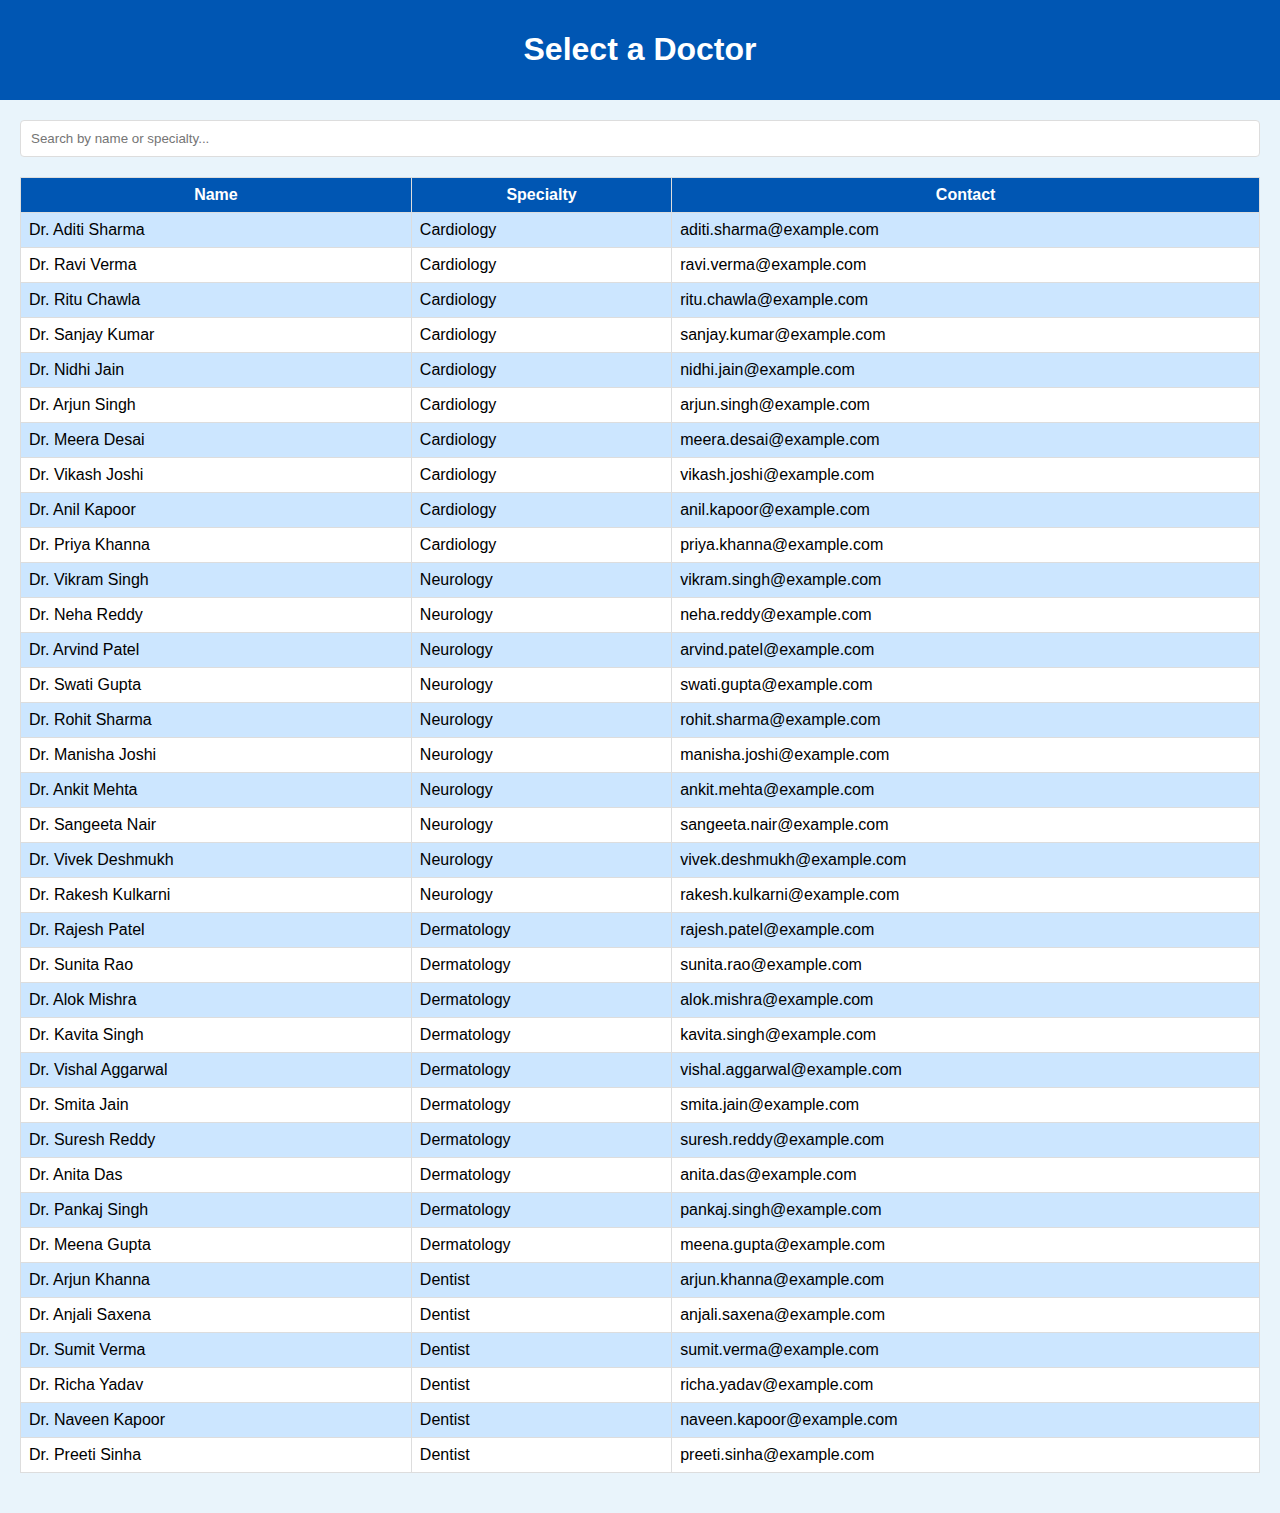
<file: doctor.html>
<!DOCTYPE html>
<html lang="en">
<head>
    <meta charset="UTF-8">
    <meta name="viewport" content="width=device-width, initial-scale=1.0">
    <title>Select a Doctor</title>
    <style>
        body {
            font-family: Arial, sans-serif;
            background-color: #e9f4fb;
            margin: 0;
            padding: 0;
        }
        header {
            background-color: #0056b3;
            color: white;
            padding: 10px 0;
            text-align: center;
        }
        .container {
            padding: 20px;
        }
        table {
            width: 100%;
            border-collapse: collapse;
            margin-bottom: 20px;
        }
        th, td {
            border: 1px solid #ddd;
            padding: 8px;
        }
        th {
            background-color: #0056b3;
            color: white;
        }
        tr:nth-child(even) {
            background-color: #ffffff;
        }
        tr:nth-child(odd) {
            background-color: #cce6ff;
        }
        .search-container {
            margin-bottom: 20px;
        }
        .search-container input {
            padding: 10px;
            width: 100%;
            box-sizing: border-box;
            border: 1px solid #ddd;
            border-radius: 4px;
        }
    </style>
</head>
<body>

<header>
    <h1>Select a Doctor</h1>
</header>

<div class="container">
    <div class="search-container">
        <input type="text" id="search" placeholder="Search by name or specialty...">
    </div>

    <table id="doctorsTable">
        <thead>
            <tr>
                <th>Name</th>
                <th>Specialty</th>
                <th>Contact</th>
            </tr>
        </thead>
        <tbody>
            <!-- Cardiologists -->
            <tr>
                <td>Dr. Aditi Sharma</td>
                <td>Cardiology</td>
                <td>aditi.sharma@example.com</td>
            </tr>
            <tr>
                <td>Dr. Ravi Verma</td>
                <td>Cardiology</td>
                <td>ravi.verma@example.com</td>
            </tr>
            <tr>
                <td>Dr. Ritu Chawla</td>
                <td>Cardiology</td>
                <td>ritu.chawla@example.com</td>
            </tr>
            <tr>
                <td>Dr. Sanjay Kumar</td>
                <td>Cardiology</td>
                <td>sanjay.kumar@example.com</td>
            </tr>
            <tr>
                <td>Dr. Nidhi Jain</td>
                <td>Cardiology</td>
                <td>nidhi.jain@example.com</td>
            </tr>
            <tr>
                <td>Dr. Arjun Singh</td>
                <td>Cardiology</td>
                <td>arjun.singh@example.com</td>
            </tr>
            <tr>
                <td>Dr. Meera Desai</td>
                <td>Cardiology</td>
                <td>meera.desai@example.com</td>
            </tr>
            <tr>
                <td>Dr. Vikash Joshi</td>
                <td>Cardiology</td>
                <td>vikash.joshi@example.com</td>
            </tr>
            <tr>
                <td>Dr. Anil Kapoor</td>
                <td>Cardiology</td>
                <td>anil.kapoor@example.com</td>
            </tr>
            <tr>
                <td>Dr. Priya Khanna</td>
                <td>Cardiology</td>
                <td>priya.khanna@example.com</td>
            </tr>
            <!-- Neurologists -->
            <tr>
                <td>Dr. Vikram Singh</td>
                <td>Neurology</td>
                <td>vikram.singh@example.com</td>
            </tr>
            <tr>
                <td>Dr. Neha Reddy</td>
                <td>Neurology</td>
                <td>neha.reddy@example.com</td>
            </tr>
            <tr>
                <td>Dr. Arvind Patel</td>
                <td>Neurology</td>
                <td>arvind.patel@example.com</td>
            </tr>
            <tr>
                <td>Dr. Swati Gupta</td>
                <td>Neurology</td>
                <td>swati.gupta@example.com</td>
            </tr>
            <tr>
                <td>Dr. Rohit Sharma</td>
                <td>Neurology</td>
                <td>rohit.sharma@example.com</td>
            </tr>
            <tr>
                <td>Dr. Manisha Joshi</td>
                <td>Neurology</td>
                <td>manisha.joshi@example.com</td>
            </tr>
            <tr>
                <td>Dr. Ankit Mehta</td>
                <td>Neurology</td>
                <td>ankit.mehta@example.com</td>
            </tr>
            <tr>
                <td>Dr. Sangeeta Nair</td>
                <td>Neurology</td>
                <td>sangeeta.nair@example.com</td>
            </tr>
            <tr>
                <td>Dr. Vivek Deshmukh</td>
                <td>Neurology</td>
                <td>vivek.deshmukh@example.com</td>
            </tr>
            <tr>
                <td>Dr. Rakesh Kulkarni</td>
                <td>Neurology</td>
                <td>rakesh.kulkarni@example.com</td>
            </tr>
            <!-- Dermatologists -->
            <tr>
                <td>Dr. Rajesh Patel</td>
                <td>Dermatology</td>
                <td>rajesh.patel@example.com</td>
            </tr>
            <tr>
                <td>Dr. Sunita Rao</td>
                <td>Dermatology</td>
                <td>sunita.rao@example.com</td>
            </tr>
            <tr>
                <td>Dr. Alok Mishra</td>
                <td>Dermatology</td>
                <td>alok.mishra@example.com</td>
            </tr>
            <tr>
                <td>Dr. Kavita Singh</td>
                <td>Dermatology</td>
                <td>kavita.singh@example.com</td>
            </tr>
            <tr>
                <td>Dr. Vishal Aggarwal</td>
                <td>Dermatology</td>
                <td>vishal.aggarwal@example.com</td>
            </tr>
            <tr>
                <td>Dr. Smita Jain</td>
                <td>Dermatology</td>
                <td>smita.jain@example.com</td>
            </tr>
            <tr>
                <td>Dr. Suresh Reddy</td>
                <td>Dermatology</td>
                <td>suresh.reddy@example.com</td>
            </tr>
            <tr>
                <td>Dr. Anita Das</td>
                <td>Dermatology</td>
                <td>anita.das@example.com</td>
            </tr>
            <tr>
                <td>Dr. Pankaj Singh</td>
                <td>Dermatology</td>
                <td>pankaj.singh@example.com</td>
            </tr>
            <tr>
                <td>Dr. Meena Gupta</td>
                <td>Dermatology</td>
                <td>meena.gupta@example.com</td>
            </tr>
            <!-- Dentists -->
            <tr>
                <td>Dr. Arjun Khanna</td>
                <td>Dentist</td>
                <td>arjun.khanna@example.com</td>
            </tr>
            <tr>
                <td>Dr. Anjali Saxena</td>
                <td>Dentist</td>
                <td>anjali.saxena@example.com</td>
            </tr>
            <tr>
                <td>Dr. Sumit Verma</td>
                <td>Dentist</td>
                <td>sumit.verma@example.com</td>
            </tr>
            <tr>
                <td>Dr. Richa Yadav</td>
                <td>Dentist</td>
                <td>richa.yadav@example.com</td>
            </tr>
            <tr>
                <td>Dr. Naveen Kapoor</td>
                <td>Dentist</td>
                <td>naveen.kapoor@example.com</td>
            </tr>
            <tr>
                <td>Dr. Preeti Sinha</td>
                <td>Dentist</td>
                <td>preeti.sinha@example.com</td>
</file>
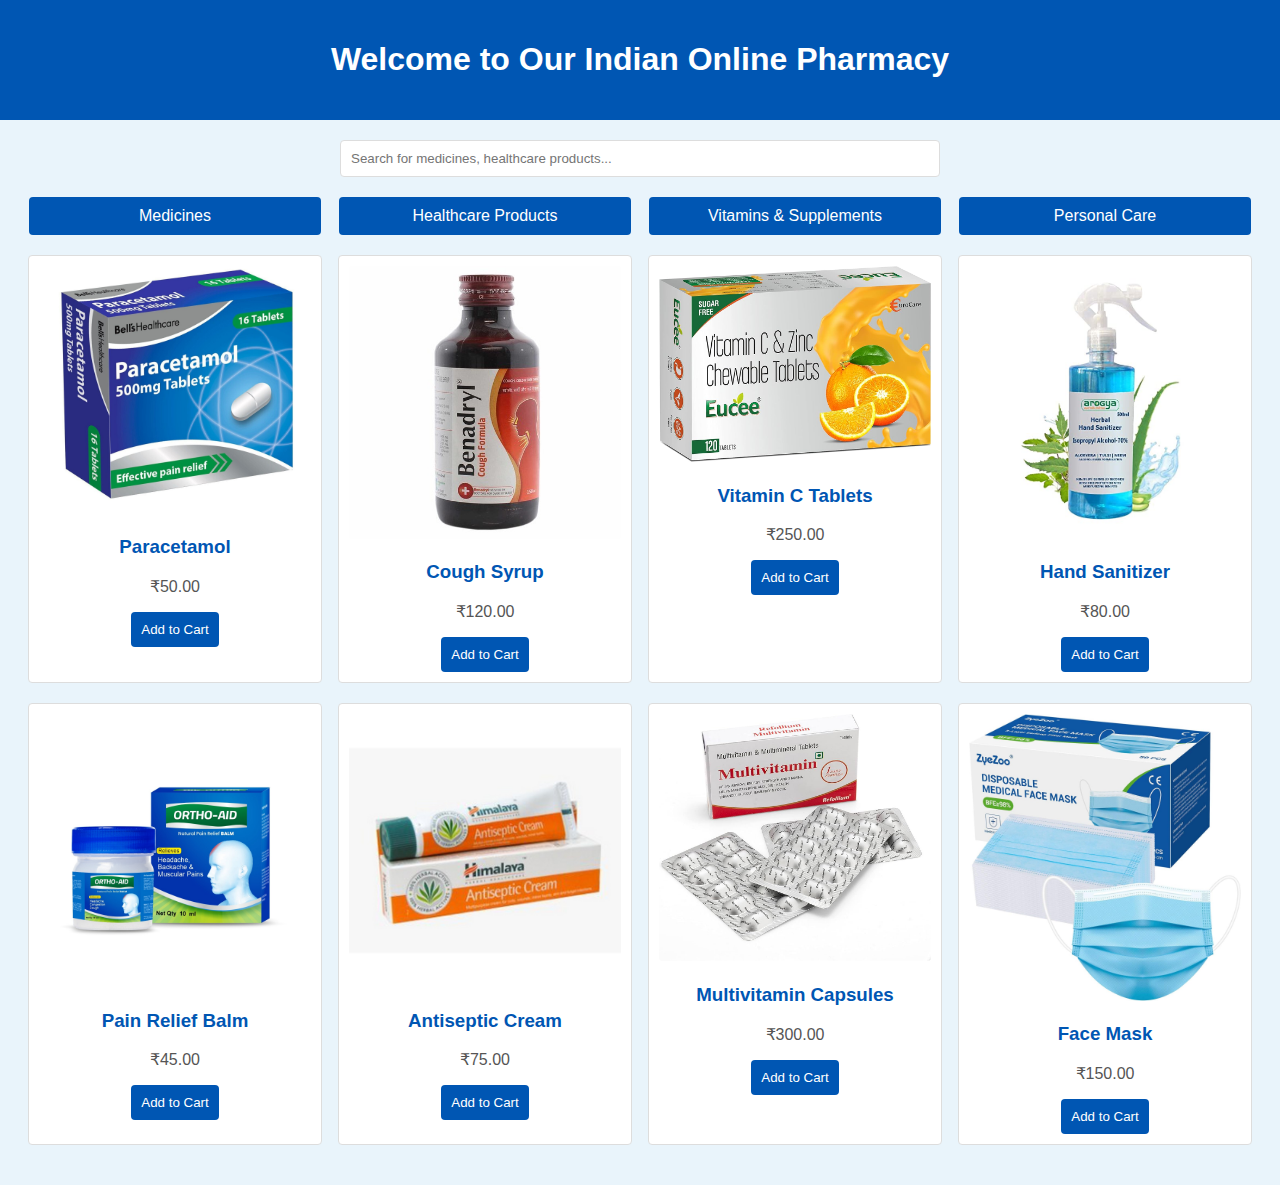
<file: medicines.html>
<!DOCTYPE html>
<html lang="en">
<head>
    <meta charset="UTF-8">
    <meta name="viewport" content="width=device-width, initial-scale=1.0">
    <title>Indian Online Pharmacy</title>
    <style>
        body {
            font-family: Arial, sans-serif;
            background-color: #e9f4fb;
            margin: 0;
            padding: 0;
        }
        header {
            background-color: #0056b3;
            color: white;
            padding: 20px;
            text-align: center;
        }
        .container {
            padding: 20px;
        }
        .search-container {
            margin-bottom: 20px;
            text-align: center;
        }
        .search-container input {
            padding: 10px;
            width: 80%;
            max-width: 600px;
            box-sizing: border-box;
            border: 1px solid #ddd;
            border-radius: 4px;
        }
        .categories {
            display: flex;
            justify-content: space-around;
            margin-bottom: 20px;
        }
        .category {
            background-color: #0056b3;
            color: white;
            padding: 10px;
            border-radius: 4px;
            text-align: center;
            width: 22%;
        }
        .products {
            display: flex;
            flex-wrap: wrap;
            justify-content: space-around;
        }
        .product {
            background-color: white;
            border: 1px solid #ddd;
            border-radius: 4px;
            margin-bottom: 20px;
            padding: 10px;
            text-align: center;
            width: 22%;
        }
        .product img {
            max-width: 100%;
            height: auto;
            border-radius: 4px;
        }
        .product h3 {
            color: #0056b3;
        }
        .product p {
            color: #555;
        }
        .product button {
            background-color: #0056b3;
            color: white;
            border: none;
            padding: 10px;
            border-radius: 4px;
            cursor: pointer;
        }
        .product button:hover {
            background-color: #003d80;
        }
    </style>
</head>
<body>

<header>
    <h1>Welcome to Our Indian Online Pharmacy</h1>
</header>

<div class="container">
    <div class="search-container">
        <input type="text" id="search" placeholder="Search for medicines, healthcare products...">
    </div>

    <div class="categories">
        <div class="category">Medicines</div>
        <div class="category">Healthcare Products</div>
        <div class="category">Vitamins & Supplements</div>
        <div class="category">Personal Care</div>
    </div>

    <div class="products">
        <!-- Product cards with local images -->
        <div class="product" id="product1">
            <img src="paracetamol.jpg" alt="Paracetamol">
            <h3>Paracetamol</h3>
            <p>₹50.00</p>
            <button>Add to Cart</button>
        </div>
        <div class="product" id="product2">
            <img src="benadryl.jpg" alt="Cough Syrup">
            <h3>Cough Syrup</h3>
            <p>₹120.00</p>
            <button>Add to Cart</button>
        </div>
        <div class="product" id="product3">
            <img src="vitaminc.jpg" alt="Vitamin C Tablets">
            <h3>Vitamin C Tablets</h3>
            <p>₹250.00</p>
            <button>Add to Cart</button>
        </div>
        <div class="product" id="product4">
            <img src="sanitizer.jpg" alt="Hand Sanitizer">
            <h3>Hand Sanitizer</h3>
            <p>₹80.00</p>
            <button>Add to Cart</button>
        </div>
        <div class="product" id="product5">
            <img src="balm.jpg" alt="Pain Relief Balm">
            <h3>Pain Relief Balm</h3>
            <p>₹45.00</p>
            <button>Add to Cart</button>
        </div>
        <div class="product" id="product6">
            <img src="antiseptic.jpg" alt="Antiseptic Cream">
            <h3>Antiseptic Cream</h3>
            <p>₹75.00</p>
            <button>Add to Cart</button>
        </div>
        <div class="product" id="product7">
            <img src="multi.jpg" alt="Multivitamin Capsules">
            <h3>Multivitamin Capsules</h3>
            <p>₹300.00</p>
            <button>Add to Cart</button>
        </div>
        <div class="product" id="product8">
            <img src="facemask.jpg" alt="Face Mask">
            <h3>Face Mask</h3>
            <p>₹150.00</p>
            <button>Add to Cart</button>
        </div>
    </div>
</div>

<script>
    document.getElementById('search').addEventListener('input', function() {
        let filter = this.value.toLowerCase();
        let products = document.querySelectorAll('.product');

        products.forEach(product => {
            let productName = product.querySelector('h3').textContent.toLowerCase();
            if (productName.includes(filter)) {
                product.style.display = 'block';
            } else {
                product.style.display = 'none';
            }
        });
    });
</script>

</body>
</html>
</file>
